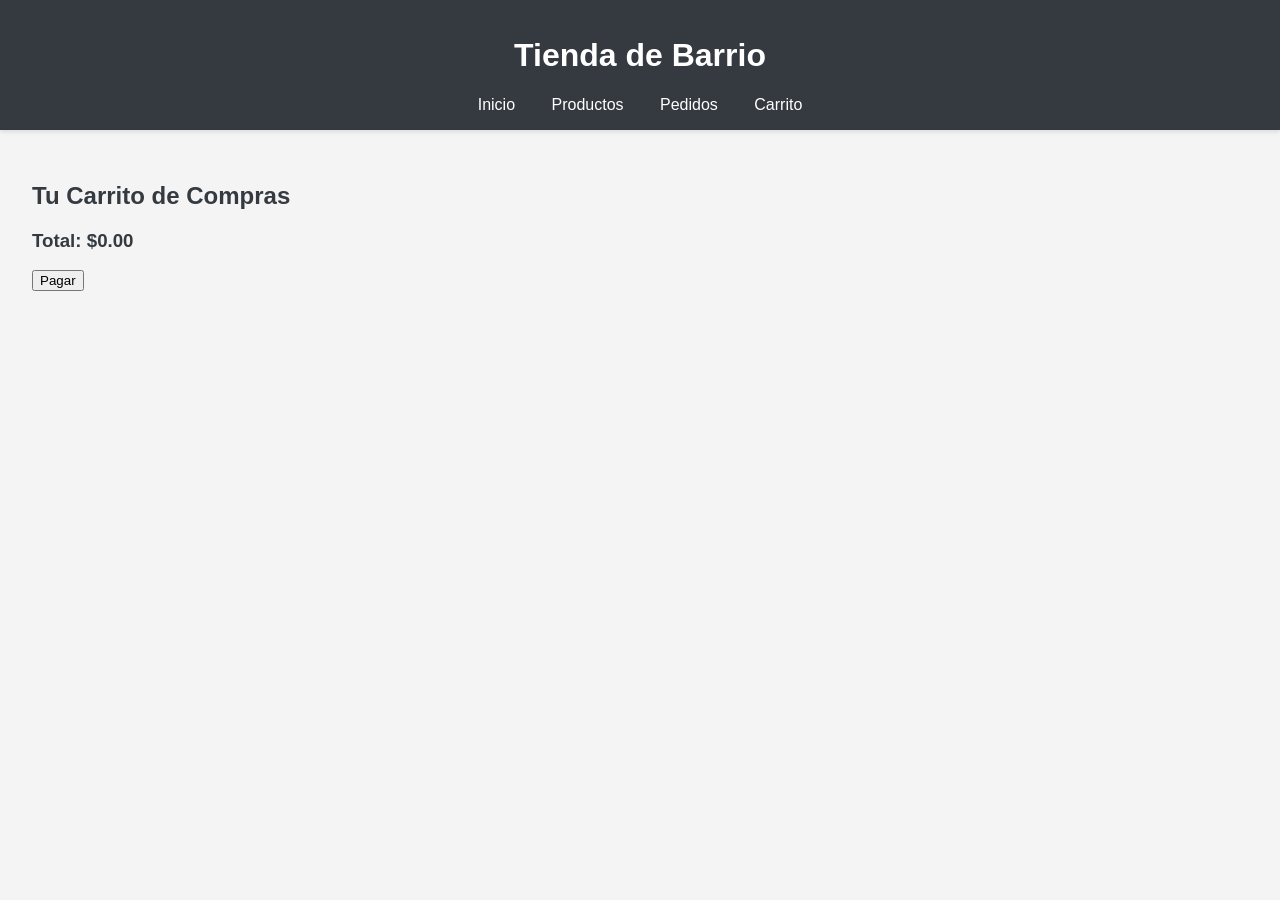
<file: frontend/checkout.html>
<!DOCTYPE html>
<html lang="en">
<head>
    <meta charset="UTF-8">
    <meta name="viewport" content="width=device-width, initial-scale=1.0">
    <title>Carrito - Tienda de Barrio</title>
    <link rel="stylesheet" href="styles.css">
</head>
<body>
    <header>
        <h1>Tienda de Barrio</h1>
        <nav>
            <a href="index.html">Inicio</a>
            <a href="products.html">Productos</a>
            <a href="orders.html">Pedidos</a>
            <a href="checkout.html">Carrito</a>
        </nav>
    </header>

    <main>
        <h2>Tu Carrito de Compras</h2>
        <div id="cart-items"></div>
        <h3>Total: $<span id="cart-total">0.00</span></h3>
        <button id="checkout-button">Pagar</button>
    </main>

    <script src="cart.js"></script>
</body>
</html>
</file>
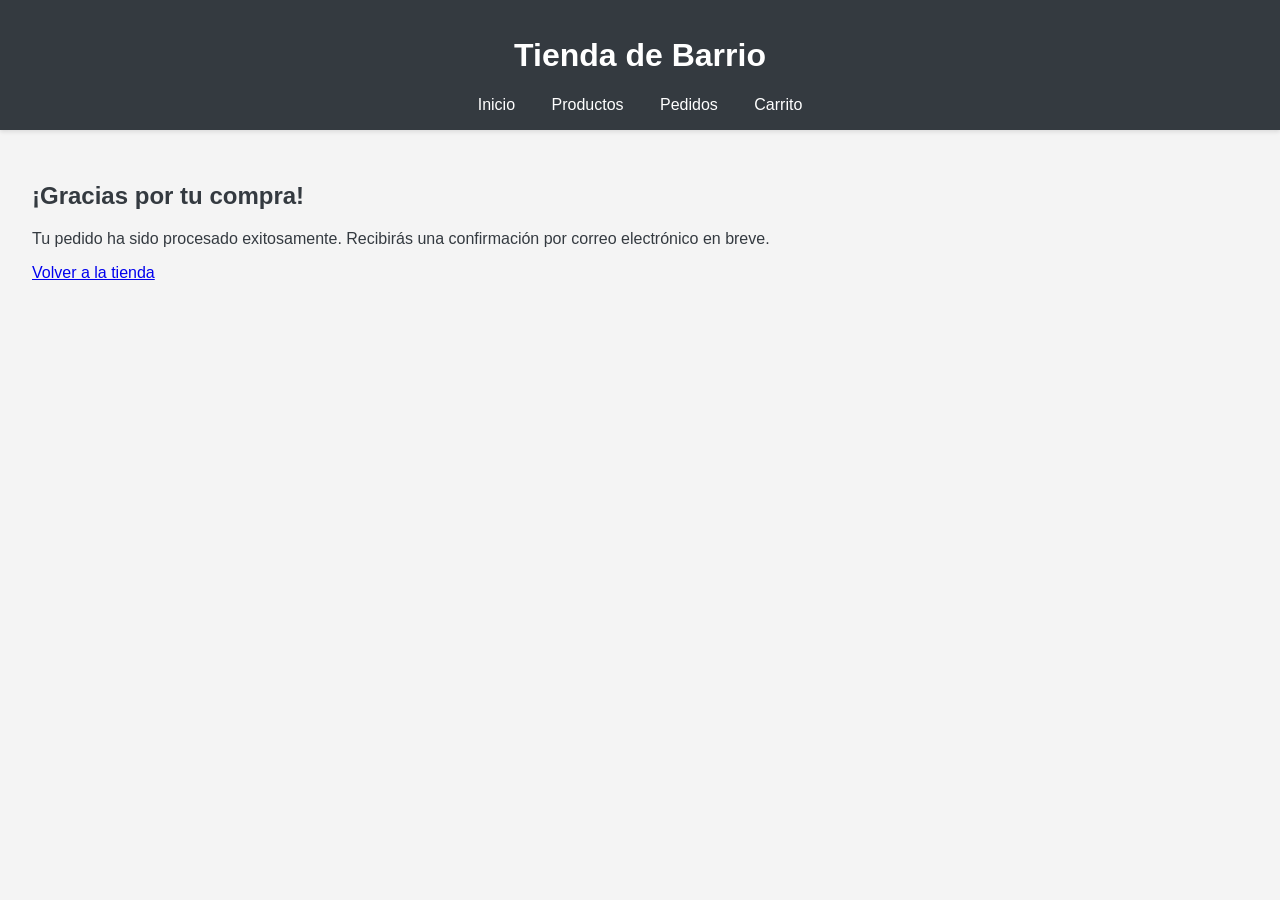
<file: frontend/confirmation.html>
<!DOCTYPE html>
<html lang="en">
<head>
    <meta charset="UTF-8">
    <meta name="viewport" content="width=device-width, initial-scale=1.0">
    <title>Confirmación - Tienda de Barrio</title>
    <link rel="stylesheet" href="styles.css">
</head>
<body>
    <header>
        <h1>Tienda de Barrio</h1>
        <nav>
            <a href="index.html">Inicio</a>
            <a href="products.html">Productos</a>
            <a href="orders.html">Pedidos</a>
            <a href="checkout.html">Carrito</a>
        </nav>
    </header>

    <main>
        <h2>¡Gracias por tu compra!</h2>
        <p>Tu pedido ha sido procesado exitosamente. Recibirás una confirmación por correo electrónico en breve.</p>
        <p><a href="index.html">Volver a la tienda</a></p>
    </main>
</body>
</html>
</file>
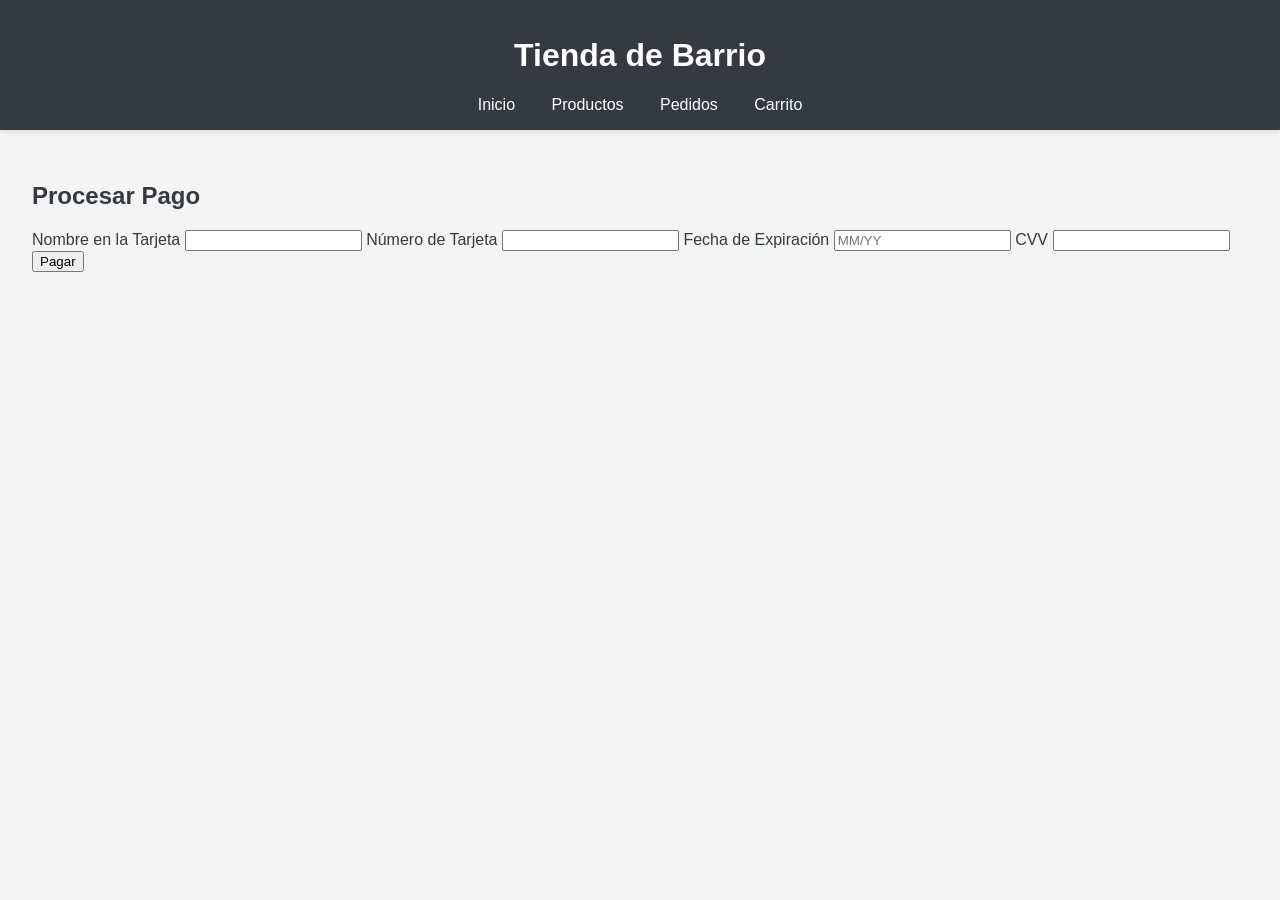
<file: frontend/payment.html>
<!DOCTYPE html>
<html lang="en">
<head>
    <meta charset="UTF-8">
    <meta name="viewport" content="width=device-width, initial-scale=1.0">
    <title>Pago - Tienda de Barrio</title>
    <link rel="stylesheet" href="styles.css">
</head>
<body>
    <header>
        <h1>Tienda de Barrio</h1>
        <nav>
            <a href="index.html">Inicio</a>
            <a href="products.html">Productos</a>
            <a href="orders.html">Pedidos</a>
            <a href="checkout.html">Carrito</a>
        </nav>
    </header>

    <main>
        <h2>Procesar Pago</h2>
        <form id="payment-form">
            <label for="card-name">Nombre en la Tarjeta</label>
            <input type="text" id="card-name" required>

            <label for="card-number">Número de Tarjeta</label>
            <input type="text" id="card-number" required>

            <label for="expiry-date">Fecha de Expiración</label>
            <input type="text" id="expiry-date" placeholder="MM/YY" required>

            <label for="cvv">CVV</label>
            <input type="text" id="cvv" required>

            <button type="submit">Pagar</button>
        </form>
    </main>

    <script src="checkout.js"></script>
</body>
</html>
</file>
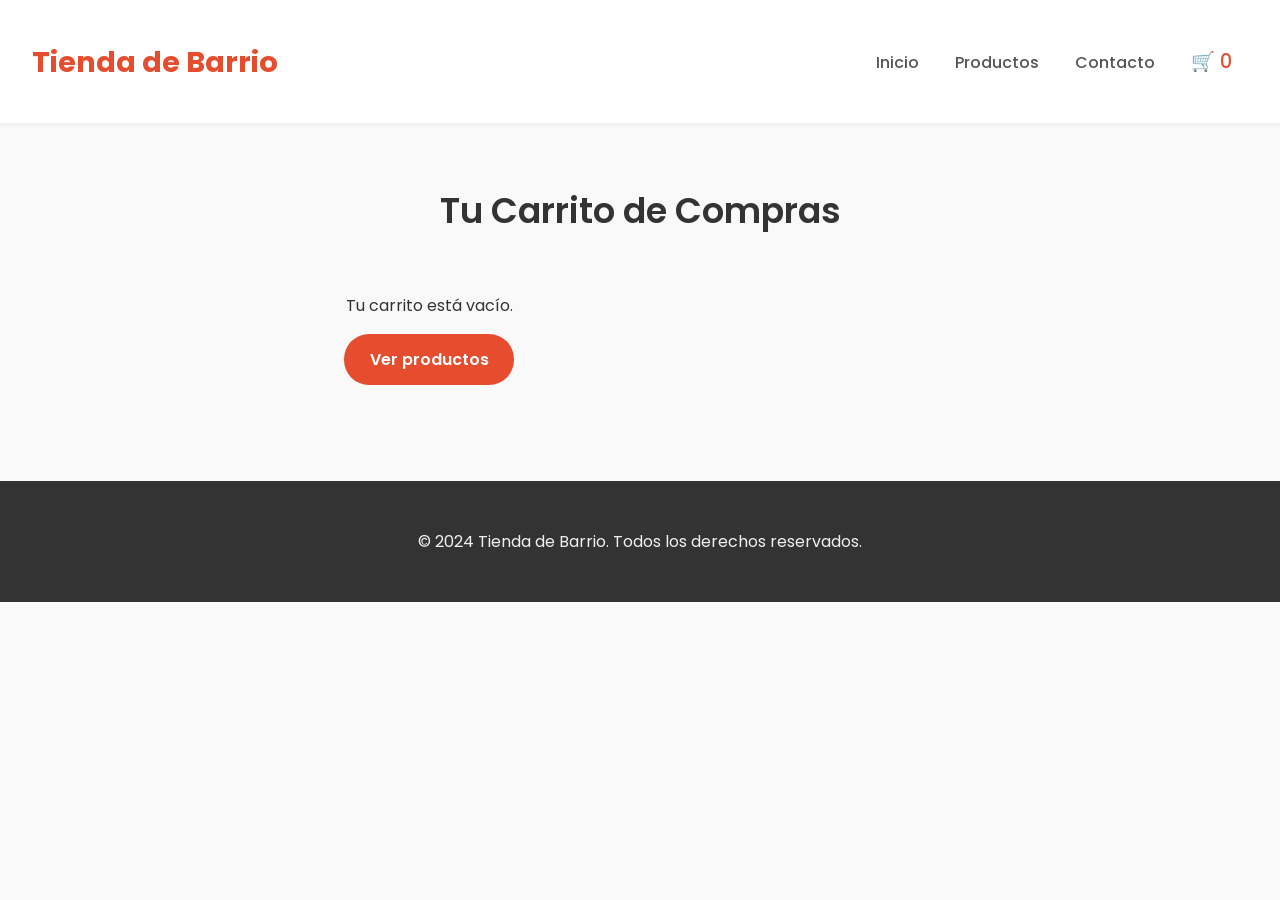
<file: src/main/resources/static/cart.html>
<!DOCTYPE html>
<html lang="es">
<head>
    <meta charset="UTF-8">
    <meta name="viewport" content="width=device-width, initial-scale=1.0">
    <title>Tu Carrito de Compras - Tienda de Barrio</title>
    <link rel="stylesheet" href="styles.css">
    <link rel="preconnect" href="https://fonts.googleapis.com">
    <link rel="preconnect" href="https://fonts.gstatic.com" crossorigin>
    <link href="https://fonts.googleapis.com/css2?family=Poppins:wght@400;500;600;700&display=swap" rel="stylesheet">
</head>
<body>
    <header>
        <h1><a href="index.html">Tienda de Barrio</a></h1>
        <nav>
            <a href="index.html">Inicio</a>
            <a href="products.html">Productos</a>
            <a href="contact.html">Contacto</a>
            <a href="cart.html" class="active cart-icon">🛒 <span id="cart-count">0</span></a>
        </nav>
    </header>

    <main class="container">
        <h2>Tu Carrito de Compras</h2>

        <div id="cart-page-container">
            <!-- Mensaje de Carrito Vacío -->
            <div id="empty-cart-message" style="display: none; text-align: center;">
                <p>Tu carrito está vacío.</p>
                <a href="products.html" class="btn btn-primary">Ver productos</a>
            </div>

            <!-- Contenedor de Items del Carrito -->
            <div id="cart-items-container"></div>

            <!-- Resumen del Pedido -->
            <div id="cart-summary" style="display: none;">
                <h3>Resumen del Pedido</h3>
                <div class="total-row">
                    <span>Total</span>
                    <span id="cart-total">$0.00</span>
                </div>
                <!-- ¡BOTÓN CORREGIDO! Ahora es un enlace a la página de checkout -->
                <a href="checkout.html" class="btn btn-primary btn-checkout">Finalizar Compra</a>
            </div>
        </div>
    </main>

    <footer>
        <p>&copy; 2024 Tienda de Barrio. Todos los derechos reservados.</p>
    </footer>

    <script src="cart.js"></script>
</body>
</html>
</file>
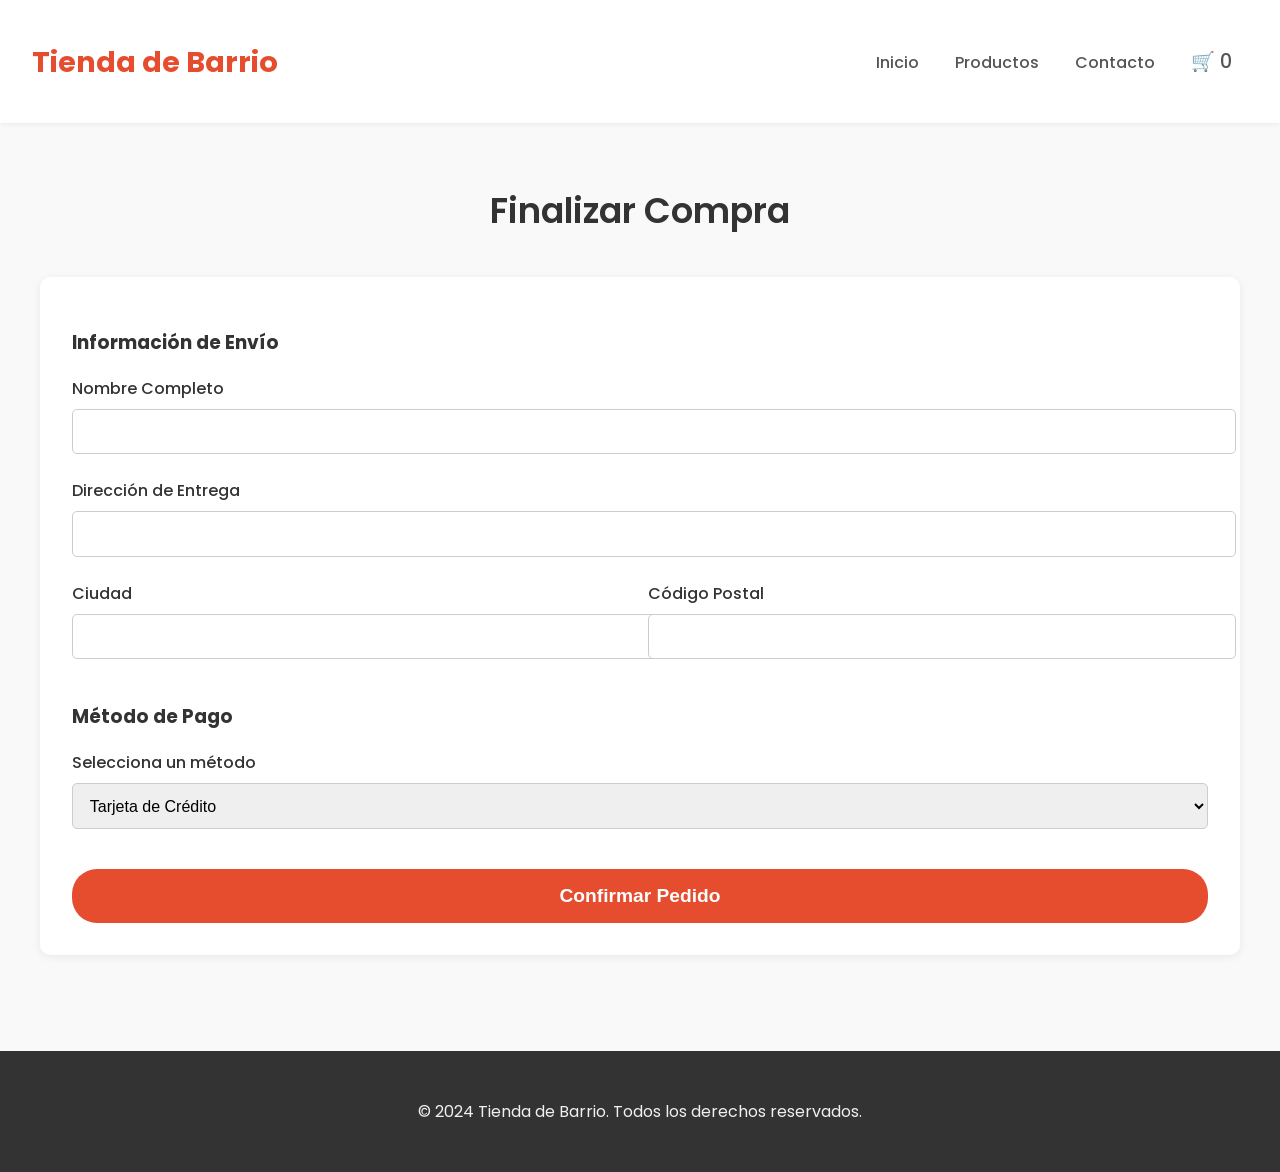
<file: src/main/resources/static/checkout.html>
<!DOCTYPE html>
<html lang="es">
<head>
    <meta charset="UTF-8">
    <meta name="viewport" content="width=device-width, initial-scale=1.0">
    <title>Finalizar Compra - Tienda de Barrio</title>
    <link rel="stylesheet" href="styles.css">
    <link rel="preconnect" href="https://fonts.googleapis.com">
    <link rel="preconnect" href="https://fonts.gstatic.com" crossorigin>
    <link href="https://fonts.googleapis.com/css2?family=Poppins:wght@400;500;600;700&display=swap" rel="stylesheet">
</head>
<body>
    <header>
        <h1><a href="index.html">Tienda de Barrio</a></h1>
        <nav>
            <a href="index.html">Inicio</a>
            <a href="products.html">Productos</a>
            <a href="contact.html">Contacto</a>
            <a href="cart.html" class="cart-icon">🛒 <span id="cart-count">0</span></a>
        </nav>
    </header>

    <main class="container">
        <h2>Finalizar Compra</h2>
        <div class="checkout-form">
            <form id="checkout-form">
                <h3>Información de Envío</h3>
                <div class="form-group">
                    <label for="name">Nombre Completo</label>
                    <input type="text" id="name" name="name" required>
                </div>
                <div class="form-group">
                    <label for="address">Dirección de Entrega</label>
                    <input type="text" id="address" name="address" required>
                </div>
                <div class="form-row">
                    <div class="form-group">
                        <label for="city">Ciudad</label>
                        <input type="text" id="city" name="city" required>
                    </div>
                    <div class="form-group">
                        <label for="zip">Código Postal</label>
                        <input type="text" id="zip" name="zip" required>
                    </div>
                </div>

                <h3>Método de Pago</h3>
                <div class="form-group">
                    <label for="payment-method">Selecciona un método</label>
                    <select id="payment-method" name="payment-method">
                        <option value="credit-card">Tarjeta de Crédito</option>
                        <option value="cash">Pago en Efectivo (Contra Entrega)</option>
                    </select>
                </div>

                <button type="submit" class="btn btn-primary btn-checkout">Confirmar Pedido</button>
            </form>
        </div>
    </main>

    <footer>
        <p>&copy; 2024 Tienda de Barrio. Todos los derechos reservados.</p>
    </footer>

    <script src="checkout.js"></script>
</body>
</html>
</file>
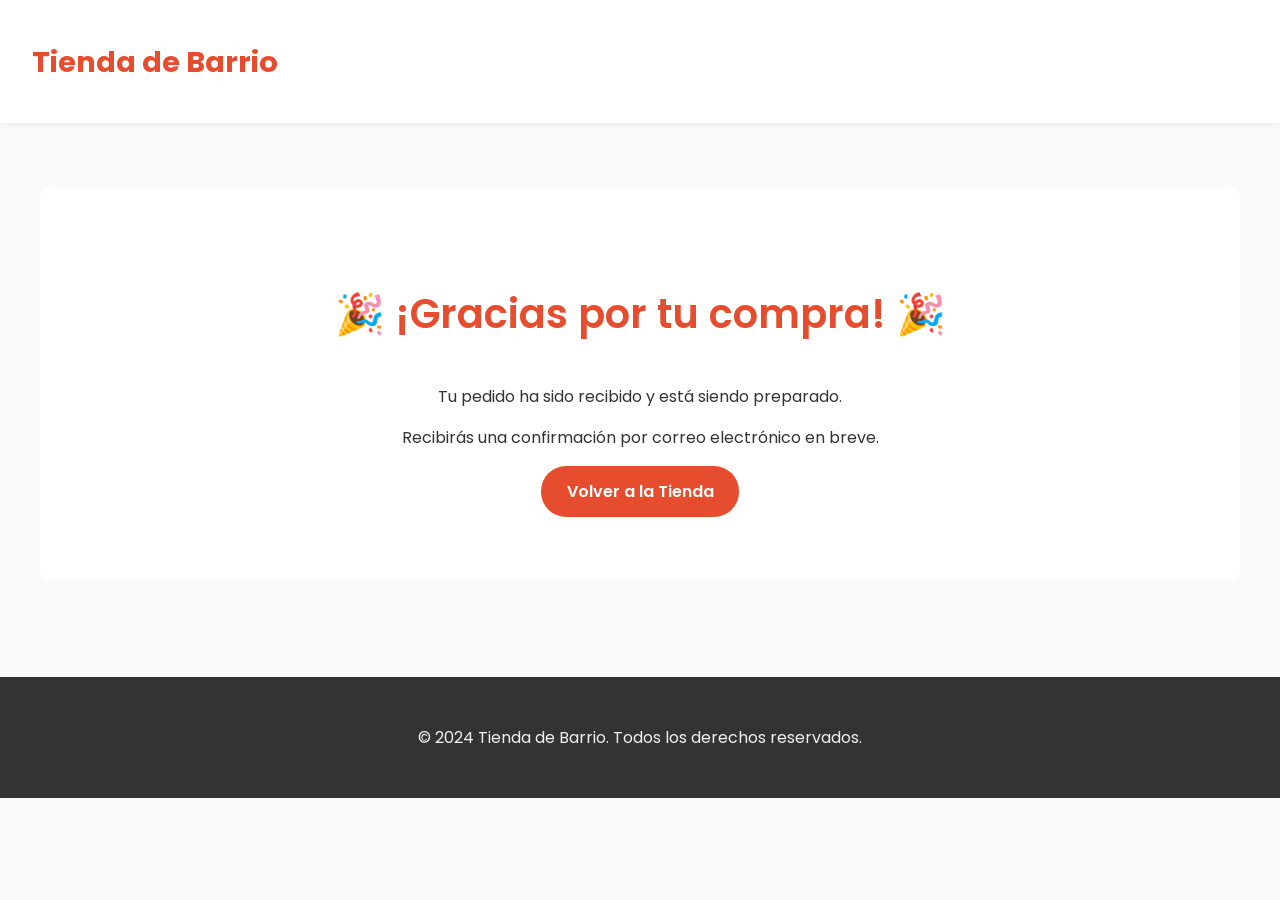
<file: src/main/resources/static/thank-you.html>
<!DOCTYPE html>
<html lang="es">
<head>
    <meta charset="UTF-8">
    <meta name="viewport" content="width=device-width, initial-scale=1.0">
    <title>¡Gracias por tu compra! - Tienda de Barrio</title>
    <link rel="stylesheet" href="styles.css">
    <link rel="preconnect" href="https://fonts.googleapis.com">
    <link rel="preconnect" href="https://fonts.gstatic.com" crossorigin>
    <link href="https://fonts.googleapis.com/css2?family=Poppins:wght@400;500;600;700&display=swap" rel="stylesheet">
</head>
<body>
    <header>
        <h1><a href="index.html">Tienda de Barrio</a></h1>
    </header>

    <main class="container">
        <div class="thank-you-container">
            <h2>🎉 ¡Gracias por tu compra! 🎉</h2>
            <p>Tu pedido ha sido recibido y está siendo preparado.</p>
            <p>Recibirás una confirmación por correo electrónico en breve.</p>
            <a href="index.html" class="btn btn-primary">Volver a la Tienda</a>
        </div>
    </main>

    <footer>
        <p>&copy; 2024 Tienda de Barrio. Todos los derechos reservados.</p>
    </footer>

</body>
</html>
</file>
<file: frontend/styles.css>
:root {
    --primary-color: #007bff;
    --secondary-color: #6c757d;
    --success-color: #28a745;
    --danger-color: #dc3545;
    --light-color: #f8f9fa;
    --dark-color: #343a40;
    --font-family: -apple-system, BlinkMacSystemFont, "Segoe UI", Roboto, "Helvetica Neue", Arial, sans-serif;
}

body {
    font-family: var(--font-family);
    margin: 0;
    background-color: #f4f4f4;
    color: var(--dark-color);
}

header {
    background-color: var(--dark-color);
    color: white;
    padding: 1rem;
    text-align: center;
    box-shadow: 0 2px 4px rgba(0,0,0,0.1);
}

nav a {
    color: white;
    margin: 0 1rem;
    text-decoration: none;
    transition: color 0.2s;
}

nav a:hover {
    color: var(--primary-color);
}

main {
    padding: 2rem;
}

#product-catalog {
    display: grid;
    grid-template-columns: repeat(auto-fill, minmax(280px, 1fr));
    gap: 1.5rem;
}

.product-card {
    background-color: white;
    border: none;
    border-radius: 10px;
    padding: 1.5rem;
    text-align: center;
    box-shadow: 0 4px 8px rgba(0,0,0,0.05);
    transition: transform 0.3s ease, box-shadow 0.3s ease;
}

.product-card:hover {
    transform: translateY(-10px);
    box-shadow: 0 12px 24px rgba(0,0,0,0.1);
}

.product-card img {
    max-width: 100%;
    height: 200px;
    object-fit: cover;
    margin-bottom: 1.5rem;
    border-radius: 8px;
}

.product-card h3 {
    margin: 0.5rem 0;
    font-size: 1.25rem;
}

.product-card p {
    margin: 0.5rem 0;
    color: var(--secondary-color);
    font-size: 1.1rem;
}

.product-card button {
    background-color: var(--primary-color);
    color: white;
    border: none;
    padding: 0.75rem 1.5rem;
    border-radius: 25px;
    cursor: pointer;
    font-weight: 600;
    transition: background-color 0.2s, transform 0.2s;
}

.product-card button:hover {
    background-color: #0056b3;
    transform: scale(1.05);
}

#product-detail {
    display: flex;
    gap: 3rem;
    background-color: white;
    padding: 3rem;
    border-radius: 10px;
    box-shadow: 0 8px 16px rgba(0,0,0,0.1);
    align-items: center;
}

#product-detail img {
    max-width: 500px;
    height: auto;
    border-radius: 8px;
    box-shadow: 0 4px 8px rgba(0,0,0,0.1);
}

#product-info {
    max-width: 600px;
}

#product-info h2 {
    margin-top: 0;
    font-size: 2.5rem;
    font-weight: 300;
}

#product-info p {
    font-size: 1.2rem;
    line-height: 1.6;
    color: var(--secondary-color);
}

#product-info button {
    background-color: var(--success-color);
    color: white;
    border: none;
    padding: 1rem 2rem;
    border-radius: 30px;
    cursor: pointer;
    font-size: 1.2rem;
    font-weight: 600;
    transition: background-color 0.2s, transform 0.2s;
    box-shadow: 0 4px 10px rgba(40, 167, 69, 0.3);
}

#product-info button:hover {
    background-color: #218838;
    transform: scale(1.05);
}
</file>
<file: src/main/resources/static/styles.css>
/* --- RESET BÁSICO Y FUENTES --- */
body, html { margin: 0; padding: 0; font-family: 'Poppins', sans-serif; background-color: #f9f9f9; color: #333; }

/* --- ENCABEZADO Y NAVEGACIÓN --- */
header { background-color: #fff; padding: 1rem 2rem; display: flex; justify-content: space-between; align-items: center; box-shadow: 0 2px 4px rgba(0,0,0,0.05); position: sticky; top: 0; z-index: 100; }
header h1 a { font-size: 1.8rem; font-weight: 700; color: #e54d2e; text-decoration: none; }
nav a { margin: 0 1rem; text-decoration: none; color: #555; font-weight: 500; transition: color 0.3s ease; }
nav a.active, nav a:hover { color: #e54d2e; }
.cart-icon { font-size: 1.2rem; }

/* --- SECCIÓN HERO (PORTADA) - ¡IMAGEN CORREGIDA CON URL EXTERNA! --- */
.hero {
    /* Ahora apunta a una imagen externa de vegetales. ¡Esto solucionará el error 404! */
    background-image: url('https://images.unsplash.com/photo-1542838132-92c53300491e?q=80&w=1974&auto=format&fit=crop'); 
    background-size: cover;
    background-position: center;
    color: white;
    padding: 6rem 2rem;
    text-align: center;
    position: relative;
}

.hero-content { 
    position: relative; 
    text-shadow: 2px 2px 8px rgba(0,0,0,0.7);
}
.hero-content h2 { font-size: 2.8rem; font-weight: 700; margin-bottom: 1rem; }
.hero-content p { font-size: 1.2rem; margin-bottom: 2rem; }

/* --- BOTONES --- */
.btn { padding: 0.8rem 1.6rem; border: none; border-radius: 25px; font-size: 1rem; font-weight: 600; cursor: pointer; text-decoration: none; display: inline-block; text-align: center; transition: all 0.3s ease; }
.btn-primary { background-color: #e54d2e; color: white; }
.btn-primary:hover { background-color: #d43c1b; transform: translateY(-2px); }
.btn-checkout { width: 100%; padding: 1rem; margin-top: 1rem; font-size: 1.2rem; }

/* --- CARACTERÍSTICAS (ICONOS) --- */
.features-container { display: flex; justify-content: space-around; padding: 4rem 2rem; background-color: #fff; }
.feature { text-align: center; max-width: 280px; }
.feature-icon-wrapper { background-color: #fde8e4; border-radius: 50%; width: 80px; height: 80px; display: flex; align-items: center; justify-content: center; margin: 0 auto 1.5rem; }
.feature-icon { color: #e54d2e; width: 40px; height: 40px; }
.feature h3 { font-size: 1.4rem; font-weight: 600; margin-bottom: 0.5rem; }

/* --- PRODUCTOS --- */
.container { padding: 2rem; max-width: 1200px; margin: 0 auto; }
.container h2 { font-size: 2.2rem; font-weight: 600; text-align: center; margin-bottom: 2.5rem; color: #333; }
.product-grid { display: grid; grid-template-columns: repeat(auto-fill, minmax(250px, 1fr)); gap: 2rem; }
.product-card { background-color: #fff; border-radius: 15px; overflow: hidden; box-shadow: 0 4px 15px rgba(0, 0, 0, 0.08); display: flex; flex-direction: column; transition: transform 0.3s ease, box-shadow 0.3s ease; }
.product-card:hover { transform: translateY(-5px); box-shadow: 0 8px 25px rgba(0, 0, 0, 0.12); }
.product-card img { width: 100%; height: 200px; object-fit: cover; }
.product-card h3 { font-size: 1.2rem; font-weight: 600; margin: 1rem 1rem 0.5rem; color: #333; }
.product-card p { font-size: 0.9rem; color: #666; padding: 0 1rem; flex-grow: 1; margin-bottom: 1rem; }
.product-card-footer { display: flex; justify-content: space-between; align-items: center; padding: 0 1rem 1rem; border-top: 1px solid #f0f0f0; margin-top: auto; }
.price { font-size: 1.3rem; font-weight: 700; color: #e54d2e; }
.add-to-cart-btn { background-color: #333; color: white; border: none; padding: 0.6rem 1rem; border-radius: 20px; cursor: pointer; font-weight: 500; transition: background-color 0.3s ease; }
.add-to-cart-btn:hover { background-color: #e54d2e; }

/* --- FILTROS DE CATEGORÍA --- */
#category-filters { text-align: center; margin-bottom: 2.5rem; }
#category-filters button { background: none; border: 1px solid #ccc; border-radius: 20px; padding: 0.5rem 1rem; margin: 0 0.5rem; cursor: pointer; transition: all 0.3s ease; }
#category-filters button.active, #category-filters button:hover { background-color: #e54d2e; color: white; border-color: #e54d2e; }

/* --- ESTILOS PARA LA PÁGINA DEL CARRITO --- */
#cart-page-container { display: grid; grid-template-columns: 2fr 1fr; gap: 2rem; align-items: start; }
.cart-item { display: grid; grid-template-columns: 80px 1fr auto auto auto; align-items: center; gap: 1rem; background: #fff; padding: 1rem; border-radius: 10px; box-shadow: 0 2px 8px rgba(0,0,0,0.07); margin-bottom: 1rem; }
.cart-item img { width: 80px; height: 80px; object-fit: cover; border-radius: 8px; }
.cart-item .item-details { flex-grow: 1; }
.cart-item .item-details h3 { margin: 0 0 0.5rem; font-size: 1.1rem; }
.item-quantity { display: flex; align-items: center; }
.item-quantity span { padding: 0 1rem; font-weight: 500; }
.quantity-btn { background: #eee; border: none; border-radius: 50%; width: 30px; height: 30px; cursor: pointer; font-size: 1.2rem; line-height: 30px; text-align: center; transition: background-color 0.3s ease; }
.item-subtotal { font-weight: 600; min-width: 60px; text-align: right; }
.remove-btn { background: transparent; border: none; color: #e54d2e; cursor: pointer; font-size: 1.4rem; padding: 5px; } 
.remove-btn:hover { color: #d43c1b; }

#cart-summary { background: #fff; padding: 1.5rem; border-radius: 10px; box-shadow: 0 2px 8px rgba(0,0,0,0.07); position: sticky; top: 100px; }
#cart-summary h3 { text-align: center; margin-top: 0; margin-bottom: 1.5rem; }
.total-row { display: flex; justify-content: space-between; font-size: 1.5rem; font-weight: 700; margin-bottom: 1rem; }

/* --- ESTILOS PARA LA PÁGINA DE CHECKOUT --- */
.checkout-form { background: #fff; padding: 2rem; border-radius: 10px; box-shadow: 0 2px 8px rgba(0,0,0,0.07); }
.form-group { margin-bottom: 1.5rem; }
.form-group label { display: block; margin-bottom: 0.5rem; font-weight: 500; }
.form-group input, .form-group select { width: 100%; padding: 0.8rem; border: 1px solid #ccc; border-radius: 5px; font-size: 1rem; }
.form-row { display: flex; gap: 1rem; }
.form-row .form-group { flex: 1; }

/* --- PÁGINA DE GRACIAS --- */
.thank-you-container { text-align: center; background: #fff; padding: 4rem 2rem; border-radius: 10px; margin-top: 2rem; }
.thank-you-container h2 { font-size: 2.5rem; color: #e54d2e; }

/* --- OTROS --- */
@media (max-width: 768px) { #cart-page-container { grid-template-columns: 1fr; } }
.notification { position: fixed; bottom: 20px; left: 50%; transform: translateX(-50%) translateY(100px); background-color: #333; color: white; padding: 1rem 2rem; border-radius: 5px; z-index: 1000; transition: transform 0.5s ease-in-out; }
.notification.show { transform: translateX(-50%) translateY(0); }
footer { text-align: center; padding: 2rem; background-color: #333; color: #f0f0f0; margin-top: 4rem; }
</file>
